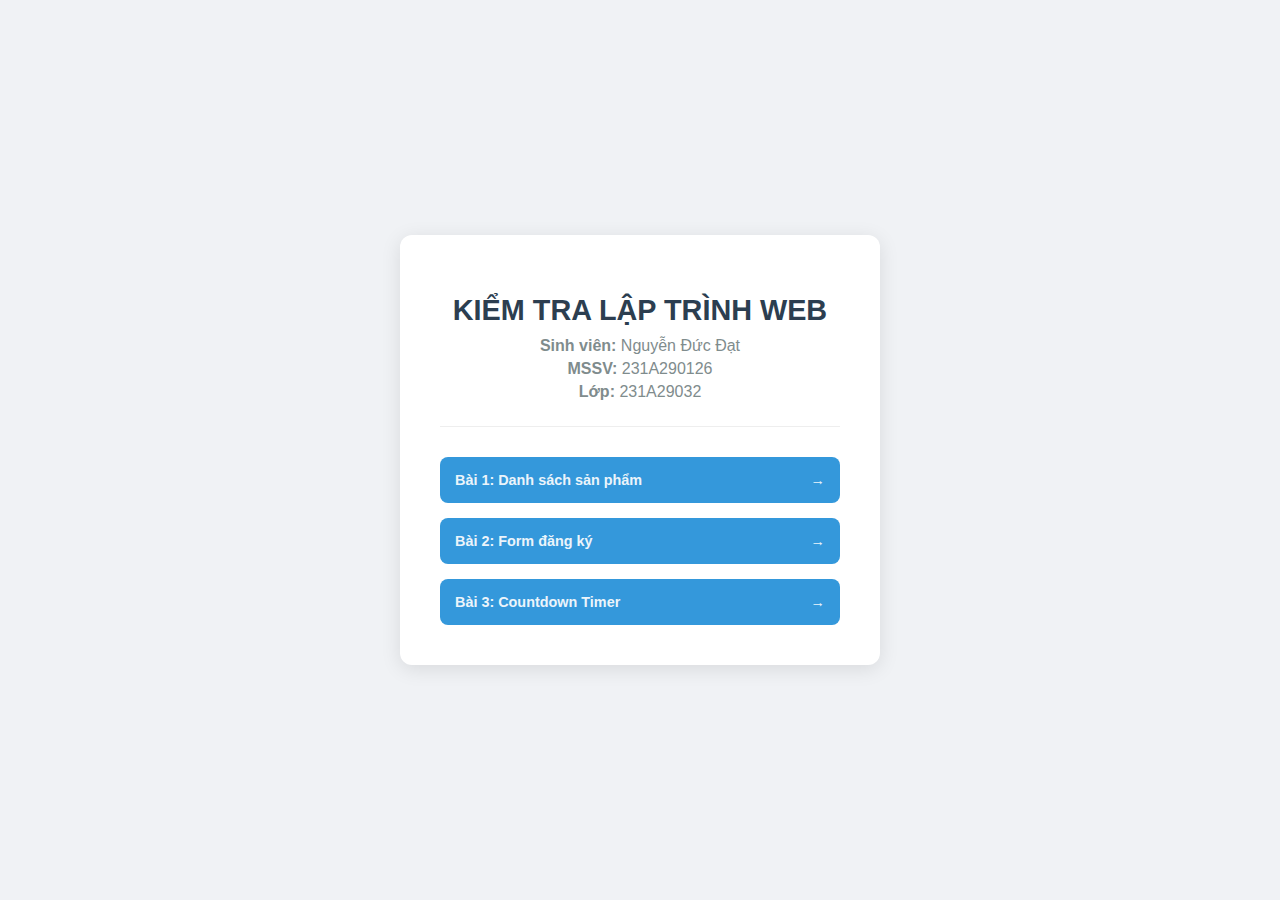
<file: index.html>
﻿<!DOCTYPE html>
<html lang="vi">
<head>
    <meta charset="UTF-8">
    <meta name="viewport" content="width=device-width, initial-scale=1.0">
    <title>Trang Chủ - LẬP TRÌNH WEBWEB</title>
    <style>
        /* CSS nội bộ cho trang chủ gọn nhẹ */
        body {
            font-family: 'Segoe UI', Tahoma, Geneva, Verdana, sans-serif;
            background-color: #f0f2f5;
            display: flex;
            justify-content: center;
            align-items: center;
            min-height: 100vh;
            margin: 0;
        }

        .dashboard {
            background-color: white;
            padding: 40px;
            border-radius: 12px;
            box-shadow: 0 4px 20px rgba(0,0,0,0.1);
            text-align: center;
            width: 100%;
            max-width: 400px;
        }

        h1 {
            color: #2c3e50;
            margin-bottom: 10px;
            font-size: 1.8rem;
        }

        .student-info {
            color: #7f8c8d;
            margin-bottom: 30px;
            padding-bottom: 20px;
            border-bottom: 1px solid #eee;
        }

        .student-info p {
            margin: 5px 0;
            font-size: 1rem;
        }

        .menu-list {
            display: flex;
            flex-direction: column;
            gap: 15px;
        }

        .menu-item {
            text-decoration: none;
            background-color: #3498db;
            color: white;
            padding: 15px;
            border-radius: 8px;
            font-weight: 600;
            transition: all 0.3s ease;
            display: flex;
            justify-content: space-between;
            align-items: center;
        }

        .menu-item:hover {
            background-color: #2980b9;
            transform: translateY(-2px);
            box-shadow: 0 4px 10px rgba(52, 152, 219, 0.3);
        }

        .menu-item span {
            font-size: 0.9rem;
            opacity: 0.9;
        }

        .arrow {
            font-size: 1.2rem;
        }
    </style>
</head>
<body>

    <div class="dashboard">
        <h1>KIỂM TRA LẬP TRÌNH WEB</h1>
        
        <div class="student-info">
            <p><strong>Sinh viên:</strong> Nguyễn Đức Đạt</p>
            <p><strong>MSSV:</strong> 231A290126</p>
            <p><strong>Lớp:</strong> 231A29032</p>
        </div>

        <div class="menu-list">
            <a href="baitap01.html" class="menu-item">
                <span>Bài 1: Danh sách sản phẩm</span>
                <span class="arrow">→</span>
            </a>

            <a href="baitap02.html" class="menu-item">
                <span>Bài 2: Form đăng ký</span>
                <span class="arrow">→</span>
            </a>

            <a href="baitap03.html" class="menu-item">
                <span>Bài 3: Countdown Timer</span>
                <span class="arrow">→</span>
            </a>
        </div>
    </div>

</body>
</html>
</file>
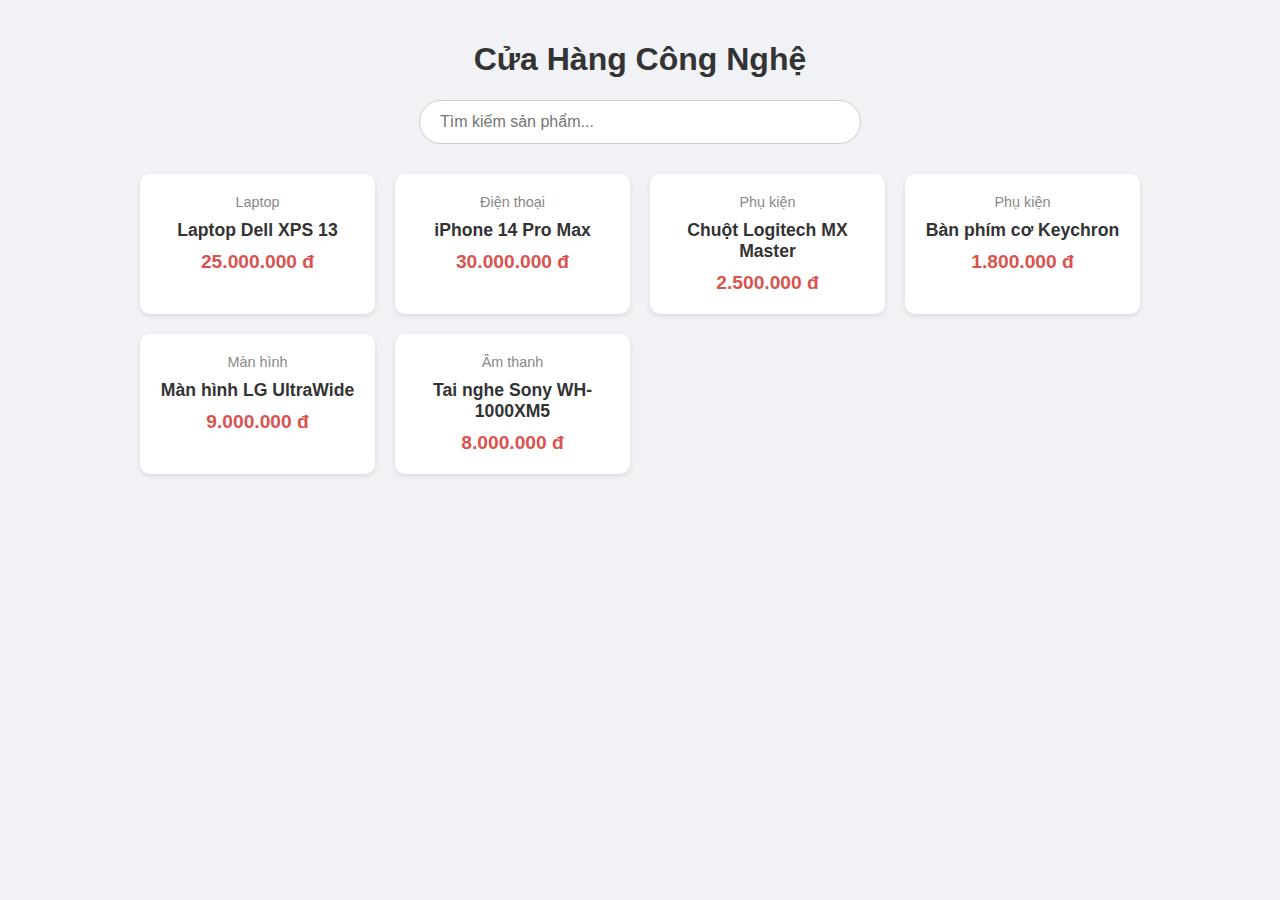
<file: baitap01.html>
<!DOCTYPE html>
<html lang="vi">
<head>
    <meta charset="UTF-8">
    <meta name="viewport" content="width=device-width, initial-scale=1.0">
    <title>Danh Sách Sản Phẩm</title>
    <link rel="stylesheet" href="css/style.css">
</head>
<body>

    <div class="container">
        <h1>Cửa Hàng Công Nghệ</h1>
        
        <div class="search-box">
            <input type="text" id="searchInput" placeholder="Tìm kiếm sản phẩm...">
        </div>

        <div id="product-list" class="product-grid">
            </div>

        <div id="no-result" class="error-message" style="display: none;">
            Không tìm thấy sản phẩm nào phù hợp với từ khóa của bạn.
        </div>
    </div>

    <script src="js/script.js"></script>
</body>
</html>
</file>
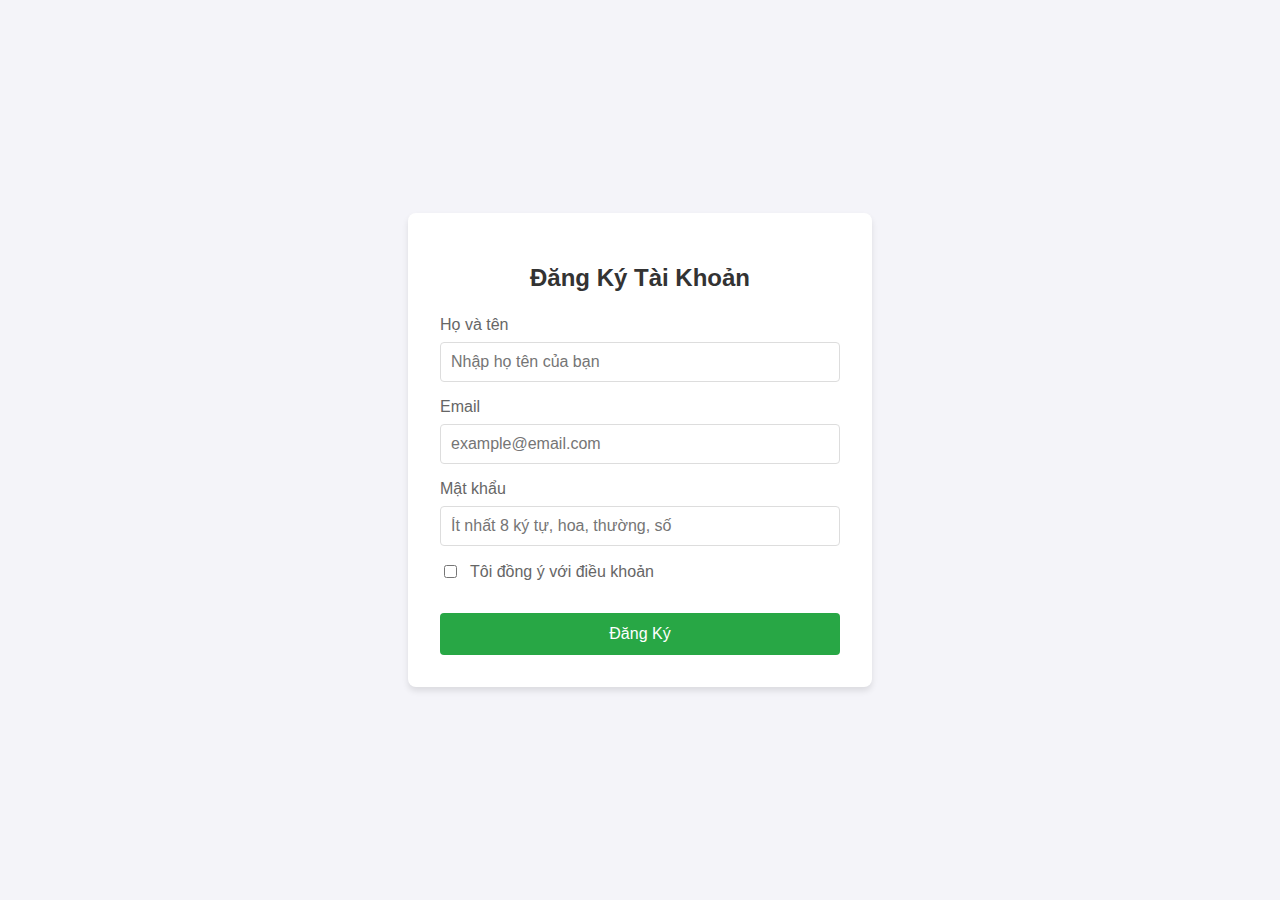
<file: baitap02.html>
<!DOCTYPE html>
<html lang="vi">
<head>
    <meta charset="UTF-8">
    <meta name="viewport" content="width=device-width, initial-scale=1.0">
    <title>Form Đăng Ký</title>
    <link rel="stylesheet" href="css/style2.css">
</head>
<body>

<div class="container">
    <h2>Đăng Ký Tài Khoản</h2>
    <form id="registerForm">
        <div class="form-group">
            <label for="fullname">Họ và tên</label>
            <input type="text" id="fullname" placeholder="Nhập họ tên của bạn">
            <div class="error-message" id="error-fullname">Vui lòng nhập họ tên.</div>
        </div>

        <div class="form-group">
            <label for="email">Email</label>
            <input type="email" id="email" placeholder="example@email.com">
            <div class="error-message" id="error-email">Email không hợp lệ.</div>
        </div>

        <div class="form-group">
            <label for="password">Mật khẩu</label>
            <input type="password" id="password" placeholder="Ít nhất 8 ký tự, hoa, thường, số">
            <div class="error-message" id="error-password">Mật khẩu phải có ít nhất 8 ký tự, bao gồm chữ hoa, chữ thường và số.</div>
        </div>

        <div class="form-group checkbox-group">
            <input type="checkbox" id="terms">
            <label for="terms" style="margin-bottom: 0;">Tôi đồng ý với điều khoản</label>
        </div>
        <div class="error-message" id="error-terms" style="display: none;">Bạn phải đồng ý điều khoản.</div>

        <button type="submit">Đăng Ký</button>
    </form>
</div>

<script src="js/script2.js"></script>

</body>
</html>
</file>
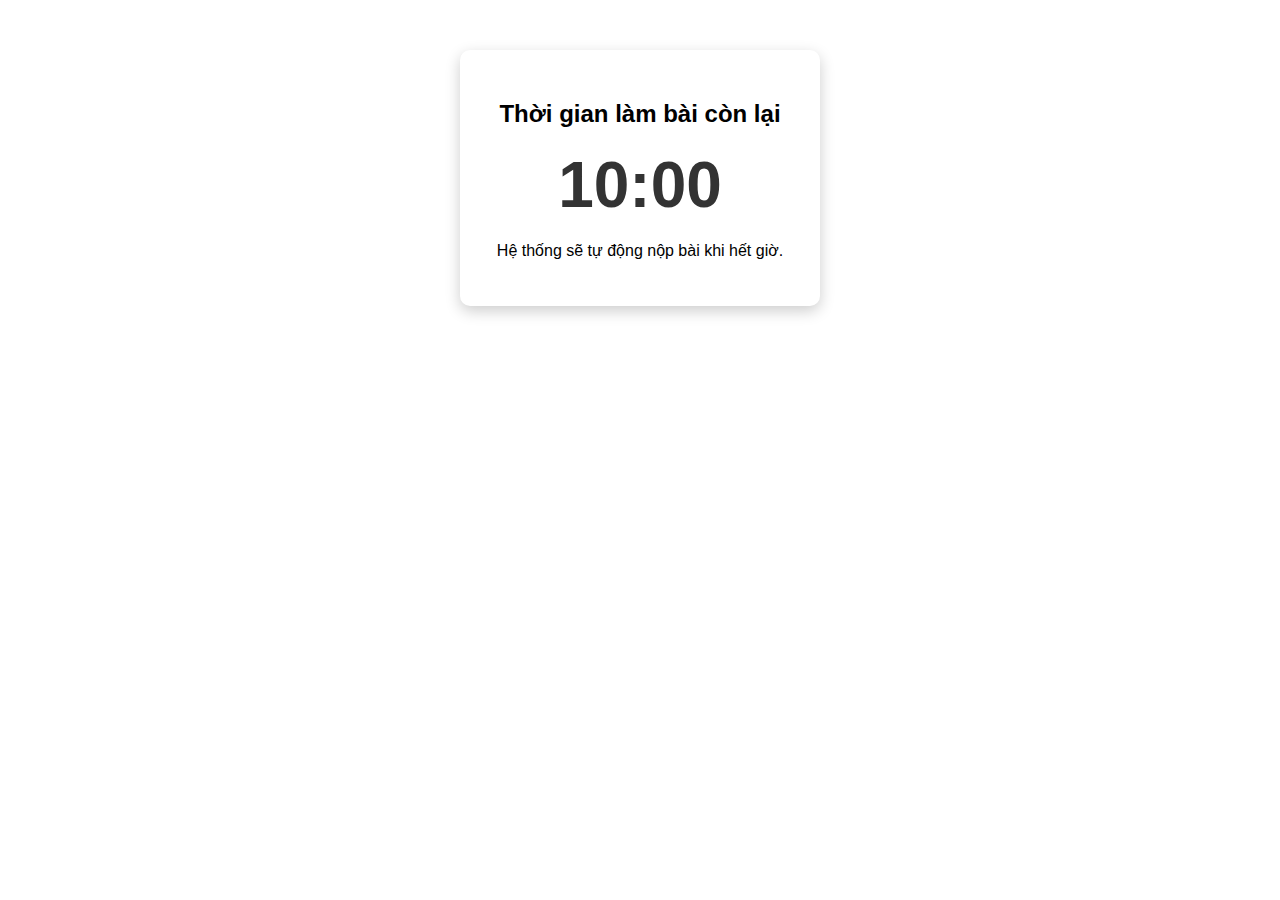
<file: baitap03.html>
<!DOCTYPE html>
<html lang="vi">
<head>
    <meta charset="UTF-8">
    <meta name="viewport" content="width=device-width, initial-scale=1.0">
    <title>Bài tập 03 - Countdown Timer</title>
    <link rel="stylesheet" href="css/style3.css">
</head>
<body>

    <div class="timer-container">
        <h2>Thời gian làm bài còn lại</h2>
        <div id="countdown" class="timer-display">10:00</div>
        <p>Hệ thống sẽ tự động nộp bài khi hết giờ.</p>
    </div>

    <div id="modal-overlay" class="modal-overlay">
        <div class="modal-box">
            <h3>Hết giờ!</h3>
            <p>Thời gian làm bài của bạn đã kết thúc.</p>
            <button onclick="closeModal()">Đóng</button>
        </div>
    </div>

    <script src="js/script3.js"></script>
</body>
</html>
</file>
<file: css/style.css>
body {
    font-family: 'Segoe UI', Tahoma, Geneva, Verdana, sans-serif;
    background-color: #f0f2f5;
    margin: 0;
    padding: 20px;
}

.container {
    max-width: 1000px;
    margin: 0 auto;
}

h1 {
    text-align: center;
    color: #333;
}

/* Style cho ô tìm kiếm */
.search-box {
    text-align: center;
    margin-bottom: 30px;
}

#searchInput {
    width: 100%;
    max-width: 400px;
    padding: 12px 20px;
    border: 1px solid #ccc;
    border-radius: 25px;
    font-size: 16px;
    outline: none;
    transition: border-color 0.3s;
}

#searchInput:focus {
    border-color: #007bff;
    box-shadow: 0 0 5px rgba(0, 123, 255, 0.3);
}

/* Grid Layout cho danh sách sản phẩm (Responsive) */
.product-grid {
    display: grid;
    /* Tự động lấp đầy dòng, mỗi cột tối thiểu 220px, tối đa 1 phần */
    grid-template-columns: repeat(auto-fill, minmax(220px, 1fr)); 
    gap: 20px;
}

/* Style cho từng thẻ sản phẩm */
.product-card {
    background: white;
    border-radius: 10px;
    padding: 20px;
    box-shadow: 0 2px 5px rgba(0,0,0,0.1);
    text-align: center;
    transition: transform 0.2s;
}

.product-card:hover {
    transform: translateY(-5px); /* Hiệu ứng bay lên nhẹ khi di chuột */
}

.product-card h3 {
    margin: 10px 0;
    font-size: 1.1rem;
    color: #333;
}

.product-card .price {
    color: #d9534f; /* Màu đỏ cho giá */
    font-weight: bold;
    font-size: 1.2rem;
}

.product-card .category {
    color: #888;
    font-size: 0.9rem;
    margin-bottom: 10px;
}

/* Style cho thông báo lỗi */
.error-message {
    text-align: center;
    color: #dc3545;
    font-size: 1.1rem;
    margin-top: 20px;
    padding: 20px;
    background-color: #fff;
    border-radius: 8px;
}
</file>
<file: css/style2.css>
/* --- CSS: Giao diện và Responsive --- */
body {
    font-family: 'Segoe UI', Tahoma, Geneva, Verdana, sans-serif;
    background-color: #f4f4f9;
    display: flex;
    justify-content: center;
    align-items: center;
    min-height: 100vh;
    margin: 0;
}

.container {
    background-color: white;
    padding: 2rem;
    border-radius: 8px;
    box-shadow: 0 4px 6px rgba(0, 0, 0, 0.1);
    width: 100%;
    max-width: 400px; /* Giới hạn chiều rộng trên màn hình lớn */
}

h2 {
    text-align: center;
    color: #333;
    margin-bottom: 1.5rem;
}

.form-group {
    margin-bottom: 1rem;
}

label {
    display: block;
    margin-bottom: 0.5rem;
    color: #666;
}

input[type="text"],
input[type="email"],
input[type="password"] {
    width: 100%;
    padding: 10px;
    border: 1px solid #ddd;
    border-radius: 4px;
    box-sizing: border-box;
    font-size: 1rem;
}

/* CSS cho Checkbox nằm ngang hàng với chữ */
.checkbox-group {
    display: flex;
    align-items: center;
    gap: 10px;
}

button {
    width: 100%;
    padding: 12px;
    background-color: #28a745;
    color: white;
    border: none;
    border-radius: 4px;
    cursor: pointer;
    font-size: 1rem;
    margin-top: 1rem;
    transition: background-color 0.3s;
}

button:hover {
    background-color: #218838;
}

/* Khu vực hiển thị lỗi */
.error-message {
    color: #dc3545;
    font-size: 0.875rem;
    margin-top: 5px;
    display: none; /* Mặc định ẩn */
}

/* Responsive: Trên màn hình nhỏ hơn 480px */
@media (max-width: 480px) {
    .container {
        padding: 1.5rem;
        margin: 10px;
    }
    h2 {
        font-size: 1.5rem;
    }
}
</file>
<file: css/style3.css>
/* --- Code cho Bài tập 03: Timer --- */

.timer-container {
    background-color: #fff;
    width: 300px;
    margin: 50px auto; /* Canh giữa màn hình */
    padding: 30px;
    border-radius: 10px;
    box-shadow: 0 5px 15px rgba(0,0,0,0.2);
    text-align: center;
    font-family: 'Arial', sans-serif;
}

.timer-display {
    font-size: 4rem; /* Chữ to */
    font-weight: bold;
    color: #333;
    margin: 20px 0;
    transition: color 0.3s;
}

/* Class này sẽ được JS thêm vào khi còn dưới 1 phút */
.warning {
    color: #d9534f; /* Màu đỏ */
    animation: blink 1s infinite; /* Hiệu ứng nhấp nháy */
}

/* Định nghĩa Animation nhấp nháy */
@keyframes blink {
    0% { opacity: 1; }
    50% { opacity: 0.5; }
    100% { opacity: 1; }
}

/* --- Style cho Modal Alert --- */
.modal-overlay {
    position: fixed;
    top: 0; left: 0;
    width: 100%; height: 100%;
    background: rgba(0, 0, 0, 0.5); /* Màn hình tối đi */
    display: none; /* Mặc định ẩn */
    justify-content: center;
    align-items: center;
}

.modal-box {
    background: white;
    padding: 30px;
    border-radius: 8px;
    text-align: center;
    box-shadow: 0 2px 10px rgba(0,0,0,0.3);
    width: 300px;
}

.modal-box button {
    background: #007bff;
    color: white;
    border: none;
    padding: 10px 20px;
    border-radius: 5px;
    cursor: pointer;
    margin-top: 15px;
}
</file>
